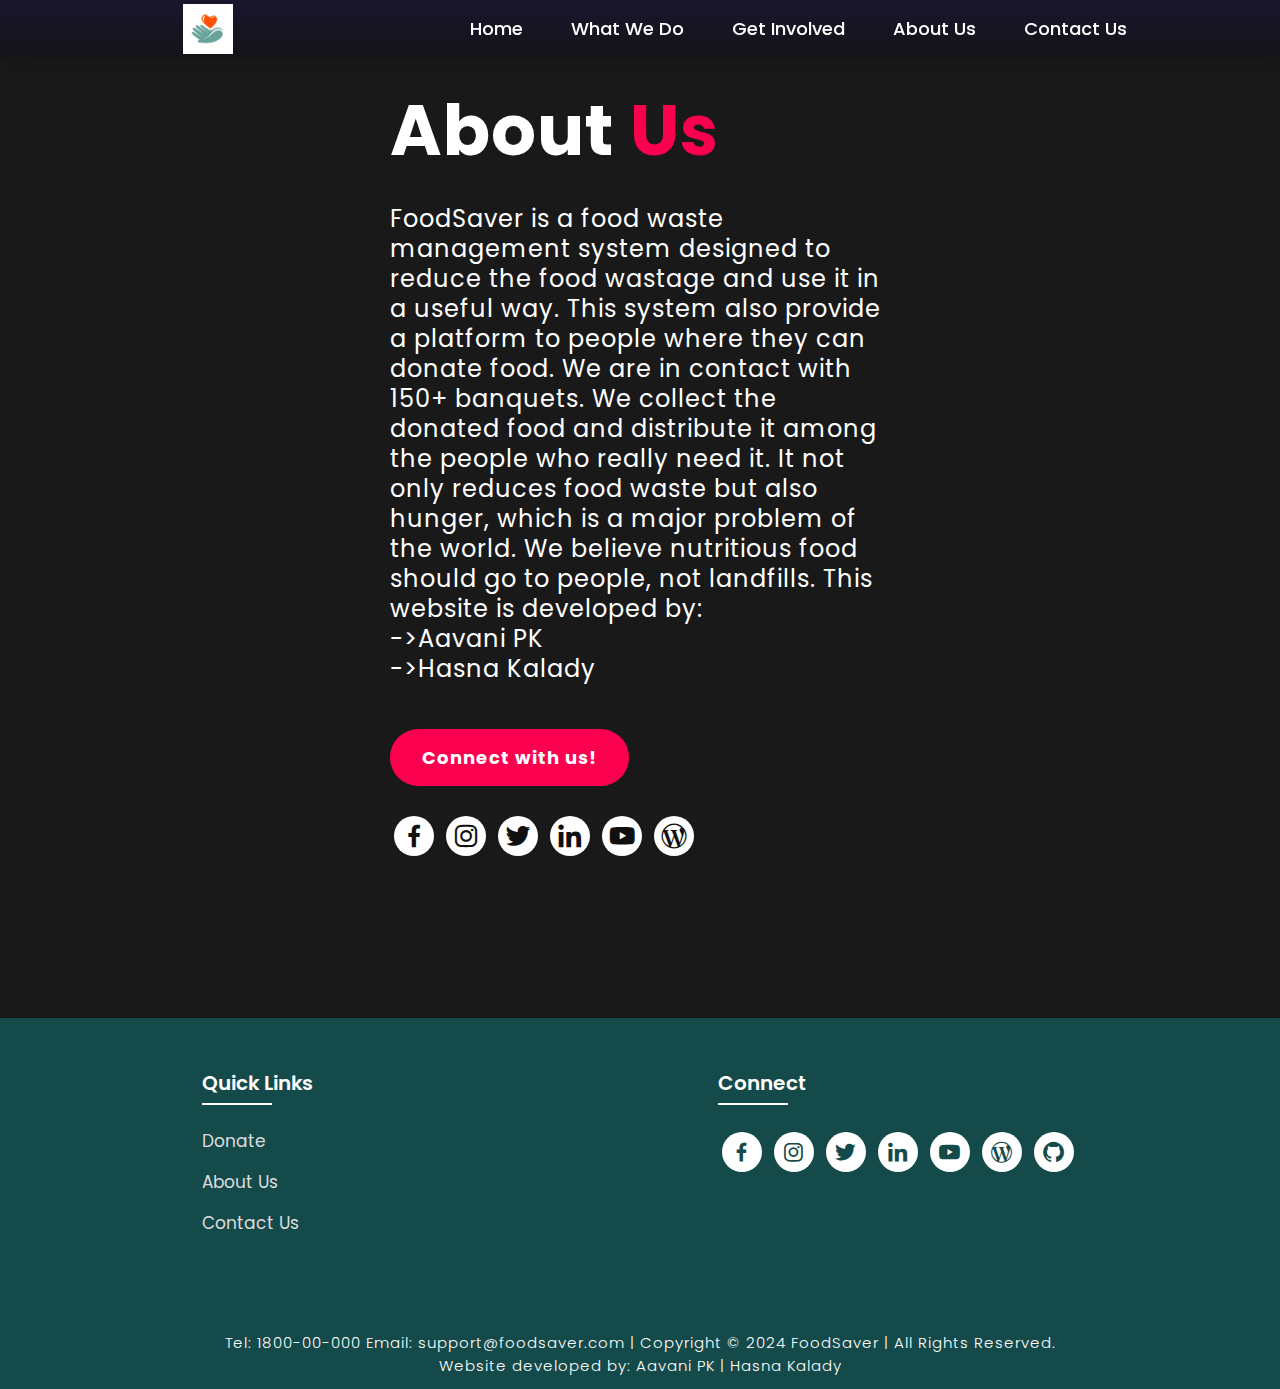
<file: about.html>
<!DOCTYPE html>
<html lang="en">
<head>
    <meta charset="UTF-8">
    <meta http-equiv="X-UA-Compatible" content="IE=edge">
    <meta name="viewport" content="width=device-width, initial-scale=1.0">
    <title>About Us</title>
    <link rel="icon" href="./files/logo.png">
    <link rel="stylesheet" type="text/css" href="css/style.css">
    <link rel="preconnect" href="https://fonts.googleapis.com">
    <link rel="preconnect" href="https://fonts.gstatic.com" crossorigin>
    <link href="https://fonts.googleapis.com/css2?family=Paytone+One&family=Poppins:wght@100;200;300;400;500;600;700;800;900&display=swap" rel="stylesheet">
    <link rel="stylesheet"
    href="https://unpkg.com/boxicons@latest/css/boxicons.min.css">
    
</head>
<body class="aboutbody">
    <nav>
        <img src="./files/logo.png" class="logo" alt="Logo" title="FoodSaver">
        
        <ul class="navbar">
            <li>
                <a href="./index.html">Home</a>
                <a href="./index.html#fwmanage">What We Do</a>
                <a href="./register.html">Get Involved</a>
                <a href="./about.html">About Us</a>
                <a href="./contact.html">Contact Us</a>
            </li>
        </ul>
    </nav>
        
    <section class="about">
           <div class="main">
            <div class="abt-text">
                <h1>About <span>Us</span></h1>
                <p>FoodSaver is a food waste management system designed to reduce the food wastage and use it in a useful way. This system also provide a platform to people where they can donate food. We are in contact with 150+ banquets. We collect the donated food and distribute it among the people who really need it. It not only reduces food waste but also hunger, which is a major problem of the world. We believe nutritious food should go to people, not landfills. This website is developed by: <br> ->Aavani PK <br> ->Hasna Kalady </p>
                <a href="" class="connectbtn" target="_blank">Connect with us!</a>

                <div class="connect-section">

                    <div class="social-icons">
                        <a href="" target="_blank"><i class='bx bxl-facebook'></i></a>
                        <a href="" target="_blank"><i class='bx bxl-instagram' ></i></a>
                        <a href="" target="_blank"><i class='bx bxl-twitter' ></i></a>
                        <a href="" target="_blank"><i class='bx bxl-linkedin' ></i></a>
                        <a href="" target="_blank"><i class='bx bxl-youtube' ></i></a>
                        <a href="" target="_blank"><i class='bx bxl-wordpress' ></i></a>
                    </div>

                </div>
            </div>
            

           </div>
           

    </section>


    <!-- Footer -->

<!-- Footer -->

<section class="footer">
    <div class="foot">
        <div class="footer-content">
            
            <div class="footlinks">
                <h4>Quick Links</h4>
                <ul>
                    <li><a href="./register.html">Donate</a></li>
                    <li><a href="./about.html">About Us</a></li>
                    <li><a href="./contact.html">Contact Us</a></li>
                </ul>
            </div>

            <div class="footlinks">
                <h4>Connect</h4>
                <div class="social">
                    <a href="" target="_blank"><i class='bx bxl-facebook'></i></a>
                    <a href="" target="_blank"><i class='bx bxl-instagram' ></i></a>
                    <a href="" target="_blank"><i class='bx bxl-twitter' ></i></a>
                    <a href="" target="_blank"><i class='bx bxl-linkedin' ></i></a>
                    <a href="" target="_blank"><i class='bx bxl-youtube' ></i></a>
                    <a href="" target="_blank"><i class='bx bxl-wordpress' ></i></a>
                    <a href="" target="_blank"><i class='bx bxl-github'></i></a>
                </div>
            </div>
            
        </div>
    </div>

    <div class="end">
        <p>Tel: 1800-00-000 Email: support@foodsaver.com | Copyright © 2024 FoodSaver | All Rights Reserved. <br>Website developed by: Aavani PK | Hasna Kalady </p>
    </div>
</section>

</body>
</html>
</file>
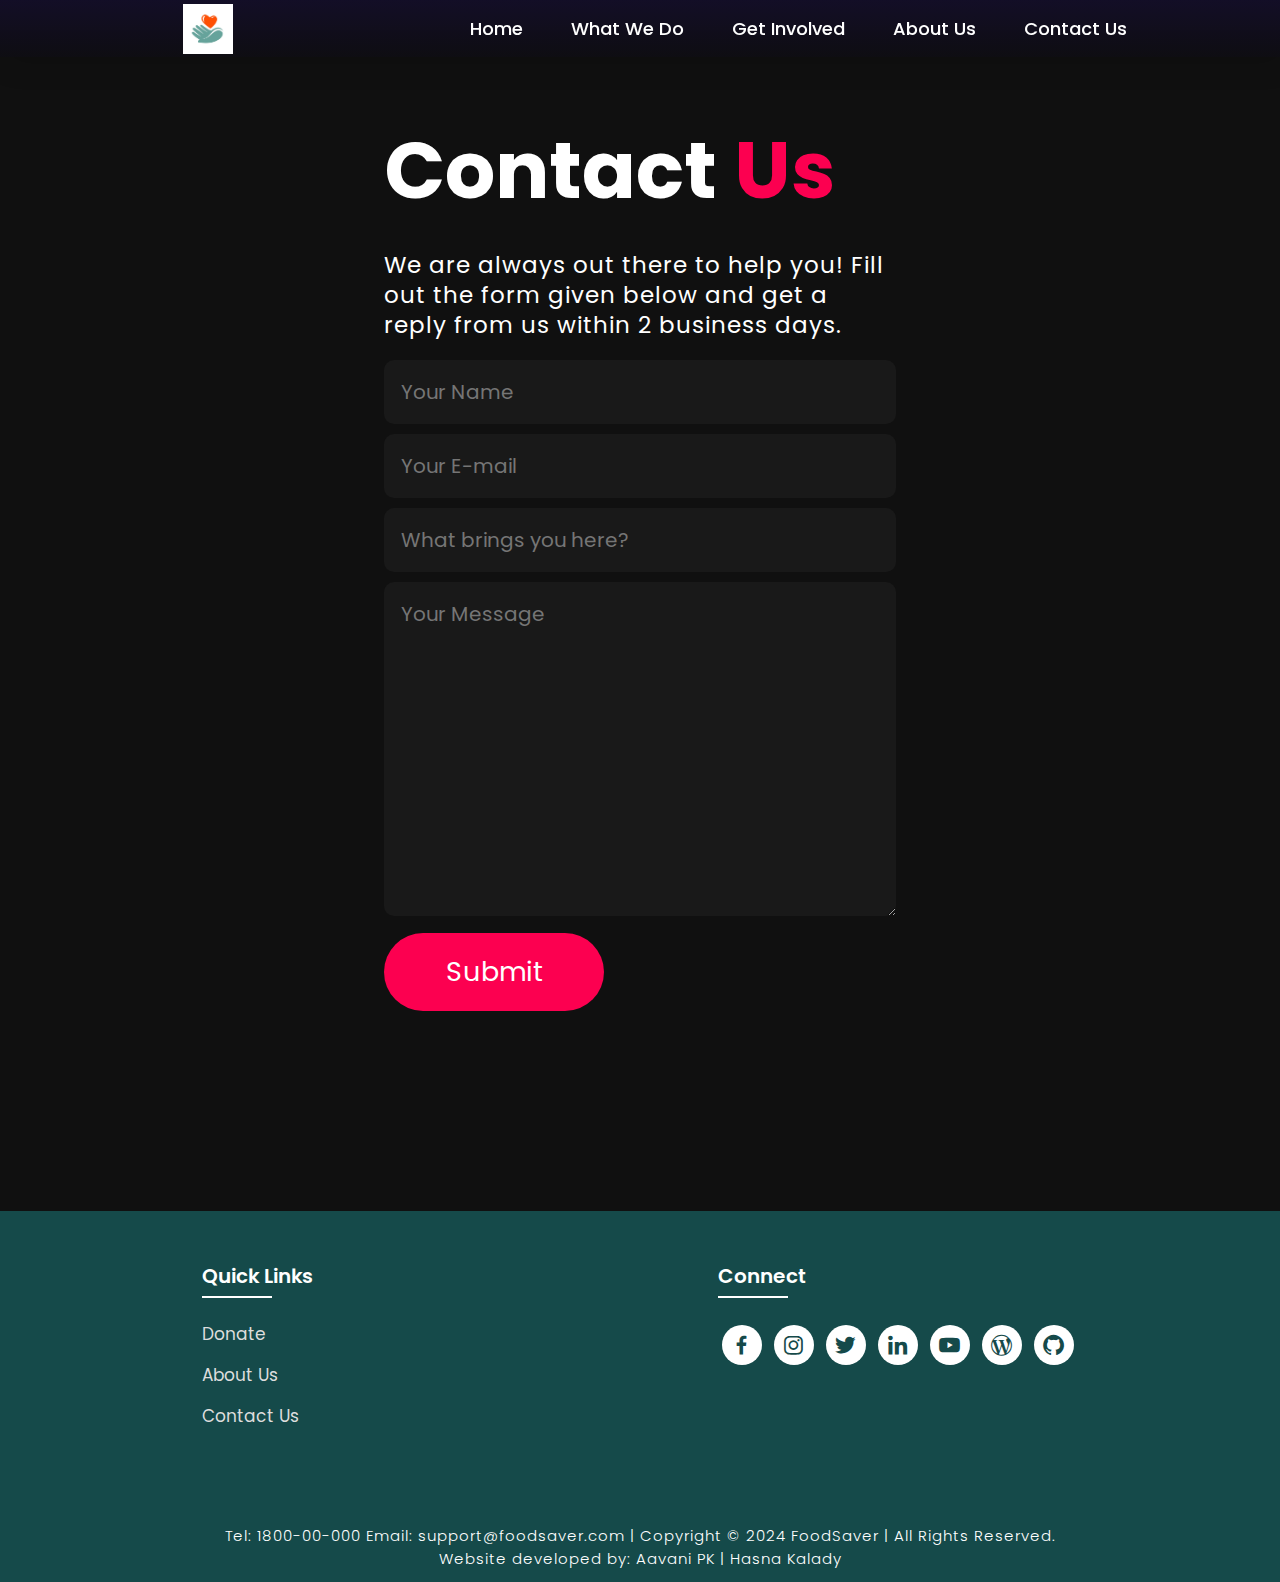
<file: contact.html>
<!DOCTYPE html>
<html lang="en">
<head>
    <meta charset="UTF-8">
    <meta http-equiv="X-UA-Compatible" content="IE=edge">
    <meta name="viewport" content="width=device-width, initial-scale=1.0">
    <title>Contact Us</title>
    <link rel="icon" href="./files/logo.png">
    <link rel="stylesheet" type="text/css" href="css/style.css">
    <link rel="preconnect" href="https://fonts.googleapis.com">
    <link rel="preconnect" href="https://fonts.gstatic.com" crossorigin>
    <link href="https://fonts.googleapis.com/css2?family=Paytone+One&family=Poppins:wght@100;200;300;400;500;600;700;800;900&display=swap" rel="stylesheet">   
    <link rel="stylesheet"
    href="https://unpkg.com/boxicons@latest/css/boxicons.min.css">
    
</head>

<body class="contactbody">
    <nav>
        <img src="./files/logo.png" class="logo" alt="Logo" title="FoodSaver">
        
        <ul class="navbar">
            <li>
                <a href="./index.html">Home</a>
                <a href="./index.html#fwmanage">What We Do</a>
                <a href="./register.html">Get Involved</a>
                <a href="./about.html">About Us</a>
                <a href="./contact.html">Contact Us</a>
            </li>
        </ul>
    </nav>

        <section class="contact">
            <div class="contact-form">
                <h1>Contact <span>Us</span></h1>
                <p>We are always out there to help you! Fill out the form given below and get a reply from us within 2 business days.</p>
            <form action="">
                <input type="text" name="myname" placeholder="Your Name" required>
                <input type="email" name="email" placeholder="Your E-mail" required>
                <input type="text" name="subject" placeholder="What brings you here?" required>
                <textarea name="message" cols="30" rows="10" placeholder="Your Message" required></textarea>
                <input type="submit" value="Submit" class="submit-btn">
            </form>
            </div>
            
        </section>

<!-- Footer -->

<section class="footer">
    <div class="foot">
        <div class="footer-content">
            
            <div class="footlinks">
                <h4>Quick Links</h4>
                <ul>
                    <li><a href="./register.html">Donate</a></li>
                    <li><a href="./about.html">About Us</a></li>
                    <li><a href="./contact.html">Contact Us</a></li>
                </ul>
            </div>

            <div class="footlinks">
                <h4>Connect</h4>
                <div class="social">
                    <a href="" target="_blank"><i class='bx bxl-facebook'></i></a>
                    <a href="" target="_blank"><i class='bx bxl-instagram' ></i></a>
                    <a href="" target="_blank"><i class='bx bxl-twitter' ></i></a>
                    <a href="" target="_blank"><i class='bx bxl-linkedin' ></i></a>
                    <a href="" target="_blank"><i class='bx bxl-youtube' ></i></a>
                    <a href="" target="_blank"><i class='bx bxl-wordpress' ></i></a>
                    <a href="" target="_blank"><i class='bx bxl-github'></i></a>
                </div>
            </div>
            
        </div>
    </div>

    <div class="end">
        <p>Tel: 1800-00-000 Email: support@foodsaver.com | Copyright © 2024 FoodSaver | All Rights Reserved. <br>Website developed by: Aavani PK | Hasna Kalady</p>
    </div>
</section>

</body>
</html>
</file>
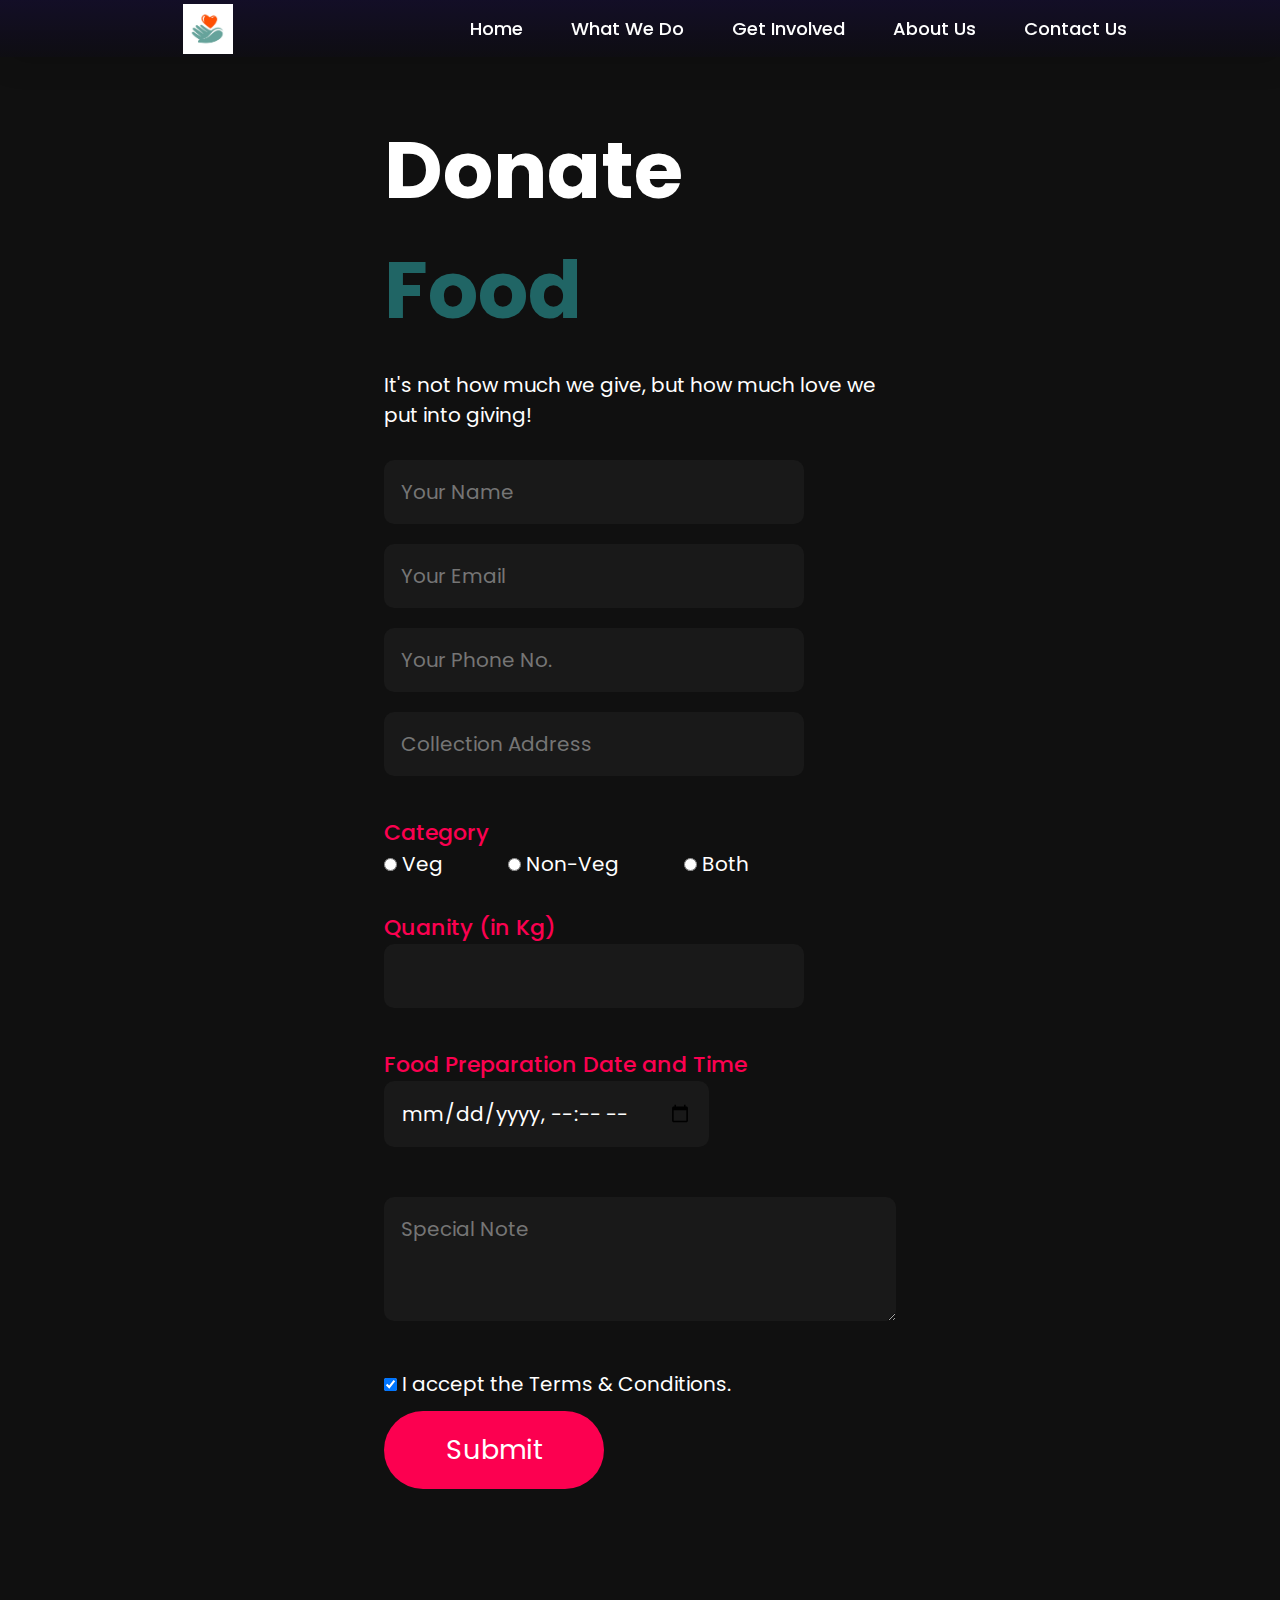
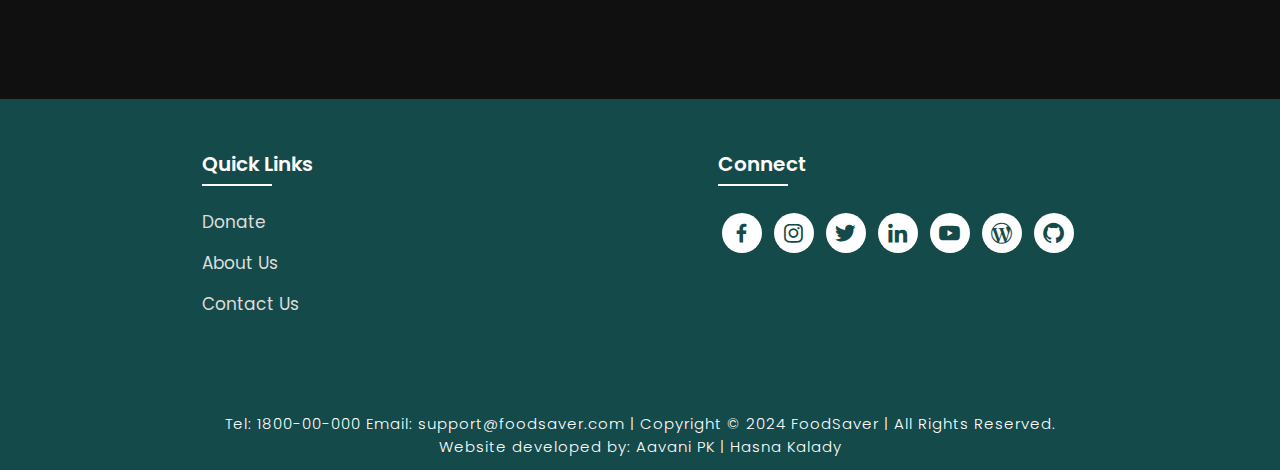
<file: register.html>
<!DOCTYPE html>
<html lang="en">
<head>
    <meta charset="UTF-8">
    <meta http-equiv="X-UA-Compatible" content="IE=edge">
    <meta name="viewport" content="width=device-width, initial-scale=1.0">
    <title>Donate Food</title>
    <link rel="icon" href="./files/logo.png">
    <link rel="stylesheet" type="text/css" href="css/style.css">
    <link rel="preconnect" href="https://fonts.googleapis.com">
    <link rel="preconnect" href="https://fonts.gstatic.com" crossorigin>
    <link href="https://fonts.googleapis.com/css2?family=Paytone+One&family=Poppins:wght@100;200;300;400;500;600;700;800;900&display=swap" rel="stylesheet">
    <link rel="stylesheet"
    href="https://unpkg.com/boxicons@latest/css/boxicons.min.css">
</head>
<body class="register-body">

    <nav>
        <img src="./files/logo.png" class="logo" alt="Logo" title="FoodSaver">
        
        <ul class="navbar">
            <li>
                <a href="./index.html">Home</a>
                <a href="./index.html#fwmanage">What We Do</a>
                <a href="./register.html">Get Involved</a>
                <a href="./about.html">About Us</a>
                <a href="./contact.html">Contact Us</a>
            </li>
        </ul>
    </nav>

    <section class="registration">
        <div class="register-form">
            <h1>Donate <span>Food</span></h1>
            <p>It's not how much we give, but how much love we put into giving!</p> <br>
            <form action="" onsubmit="return validateform()">

            <input type="text" name="myname1" placeholder="Your Name" id="name" required>
            <input type="email" name="myemail" placeholder="Your Email" id="" required>
            <input type="tel" name="myphone" placeholder="Your Phone No." id="phonenum" required>
            <input type="text" name="myadd" placeholder="Collection Address" id="" required>
            <h4>Category</h4>
            <input type="radio" name="myfood" id="" required> Veg &nbsp; &nbsp; &nbsp; &nbsp; &nbsp; &nbsp; 
            <input type="radio" name="myfood" id=""> Non-Veg &nbsp; &nbsp; &nbsp; &nbsp; &nbsp; &nbsp; 
            <input type="radio" name="myfood" id=""> Both 
            <h4>Quanity (in Kg)</h4>
            <input type="number" name="quantity" id="">
            <h4>Food Preparation Date and Time</h4>
            <input type="datetime-local" name="fooddate" id="" required> <br> <br>
            <textarea name="note" id="" cols="2" rows="3" placeholder="Special Note"></textarea>
            <br><br>
            <input type="checkbox" name="t&c" id="" checked required> I accept the Terms & Conditions.
            <br>
            <input type="submit" value="Submit" class="submitbtn">

        </form>
        </div>
    </section>

<!-- Footer -->

<section class="footer">
    <div class="foot">
        <div class="footer-content">
            
            <div class="footlinks">
                <h4>Quick Links</h4>
                <ul>
                    <li><a href="./register.html">Donate</a></li>
                    <li><a href="./about.html">About Us</a></li>
                    <li><a href="./contact.html">Contact Us</a></li>
                </ul>
            </div>

            <div class="footlinks">
                <h4>Connect</h4>
                <div class="social">
                    <a href="" target="_blank"><i class='bx bxl-facebook'></i></a>
                    <a href="" target="_blank"><i class='bx bxl-instagram' ></i></a>
                    <a href="" target="_blank"><i class='bx bxl-twitter' ></i></a>
                    <a href="" target="_blank"><i class='bx bxl-linkedin' ></i></a>
                    <a href="" target="_blank"><i class='bx bxl-youtube' ></i></a>
                    <a href="" target="_blank"><i class='bx bxl-wordpress' ></i></a>
                    <a href="" target="_blank"><i class='bx bxl-github'></i></a>
                </div>
            </div>
            
        </div>
    </div>

    <div class="end">
        <p>Tel: 1800-00-000 Email: support@foodsaver.com | Copyright © 2024 FoodSaver | All Rights Reserved. <br>Website developed by: Aavani PK | Hasna Kalady </p>
    </div>
</section>

<!-- Javascript -->
<script>
    function validateform(){ 
        var tel=document.getElementById("phonenum").value;  

        if(tel.length<10){  
            alert("Phone number must be of atleast 10 digits!");  
            return false;  
        } else if(isNaN(tel)){
            alert("Phone number should not include character!");
            return false;
        }
        return true;
}  
</script>

</body>
</html>
</file>
<file: css/style.css>
*{
    padding:0;
    margin:0;
    box-sizing:border-box;
    font-family:'Poppins',sans-serif;
    text-decoration: none;
    list-style: none;
    scroll-behavior: smooth;
}
/* Default styles for larger screens */
.container-box {
    display: flex;
    flex-wrap: wrap;
    justify-content: space-around;
}

/* Styles for smaller screens */
@media (max-width: 768px) {
    .container-box {
        flex-direction: column;
        align-items: center;
    }

    .navbar {
        flex-direction: column;
        align-items: center;
    }

    .navbar a {
        display: block;
        margin: 10px 0;
    }
}



@media (max-width: 480px) {
    .container {
        width: 100%;
        padding: 10px;
    }
}


/* Home page */

.banner{
    width:100%;
    height: 100vh;
    overflow: hidden;
    display: flex;
    justify-content: center;
    align-items: center;
}

.banner img{
    position: absolute;
    top: 0;
    left: 0;
    object-fit: cover;
    width: 100%;
    height: 100%;
    pointer-events: none;
}

.content{
    position: relative;
    z-index: 1;
    width: 100%;
    height: 100vh;
    background-image: linear-gradient(rgba(1, 0, 5, 0.6),rgba(4, 1, 17, 0.6));



}

nav{
    width: 100%;
    position: fixed;
    backdrop-filter: blur(10px);
    background-image: linear-gradient(rgba(34, 9, 133, 0.2),rgba(11, 8, 24, 0.3));
    box-shadow: 5px 5px 30px rgba(0, 0, 0, 15%);
    display: flex;
    align-items: center;
    justify-content: space-around;
}

nav .logo{
    width: 50px;
    height: 50px;
    margin-left: 8%;
}

nav ul li{
    list-style: none;
    display: inline-block;
    margin-left: 40px;
}

.navbar{
    display: flex;
    margin-right: 4vh;
    padding: 15px;
}

.navbar a{
    color: white;
    font-size: 18px;
    padding: 10px 22px;
    border-radius: 4px;
    font-weight: 500;   
    text-decoration: none;
    transition: ease 0.40s;
}

.navbar a:hover,.navbar a.active{

    color: black;
    background: white;
    box-shadow: 5px 10px 30px rgb(85 85 85 / 20%);
    border-radius: 5px;
    
}

nav ul li a{
    text-decoration: none;
    color: rgb(255, 255, 255);
    font-size: 17px;
}

.title{
    text-decoration: none;
    /* display: inline-block; */
    font-size: 4vh;
    color: rgb(255, 255, 255);
    padding: 14px 17px;
    margin-top: 32vh;
    text-align: center;
    vertical-align: center;
}

.title h1{
    font-size: 10vh;
    text-shadow: 2px black;
    transition: ease 0.3s;
}

.title h1:hover{
    color:transparent;
    -webkit-text-stroke: 1px white;
    
}

.button{
    display: inline-block;
    margin-top:5vh;
    font-size: 25px;
    padding: 10px 30px;
    color: rgb(21, 74, 74);
    /* background-color:rgb(164, 44, 44); */
    box-shadow: 5px 10px 30px rgba(0, 0, 0, 0.4);
    background-color: white;
    border-radius: 20px;
    text-decoration: none;
    transition: ease 0.30s;
}

.button:hover{
    transform: scale(1.1);

}


.text h2{
    font-size: 40px;
    font-weight: 650;
    margin-top: 40px;
    margin-bottom: 10px;
    line-height: 2;
    text-align: center;
}

.rowitems{
    display: flex;
    align-items: center;
    text-align: center;
    margin-top: 10px;
    margin-left: 30px ;
    margin-right: 30px;
    margin-bottom:10px ;
}

.container-box{
    border-radius: 5px;
    padding: 50px 10px;
    transition: all 0.7s ease 0s;
}


.container-box h4{
    font-size: 20px;
    margin-bottom: 5px;
    font-weight: 500;
}
.container-box h4 span{
    color: #fc0050;
    font-weight:600;
}
.container-box img{
    width: auto;
    height: 400px;
    padding: 20px;
}


.container-box:hover{
    transform: translateY(2px);
    box-shadow: 5px 20px 50px rgba(78, 78, 78, 0.1);
    border: 1px solid transparent;
    border-radius: 0px;
}



.fwm-title{
    text-align: center;
}

.fwm-title h2{
    font-size: 40px;
    font-weight: 650;
    padding-top: 75px;
    padding-bottom: 10px;
    line-height: 2;
}

.fwm-content{
    display: flex;
    justify-content: space-around;
    flex-wrap: wrap;
}

.image{
    position: relative;
    transition: all 0.3s cubic-bezier(0.445,0.05,0.55,0.95);
    cursor: pointer;
    filter: brightness(95%);
}

.image img{
    width: 100%;
    height: 500px;
    border-radius: 30px;
}

.image h3{
    color: white;
    position: absolute;
    font-size: 30px;
    font-weight: 600;
    text-align: center;
    top: 10px;
    right: 20px;
}

.dest-content{
    display: flex;
    flex-wrap: wrap;
    justify-content: space-between;
    align-items: center;
    padding-top: 15px;
    margin-bottom: 50px;
}

.location h4{
    font-size: 25px;
    letter-spacing: 1px;
    font-weight: 600;
    margin-bottom: 2px;
}

.pac-details li{
    font-size: 19px;
    color: #4c4c4c;
    margin-left: 15px;
    margin-bottom: 2px;
    list-style-type: disc;
}

.image:hover{
    filter: brightness(120%);
    transform: scale(1.03);
}





/* Newsletter */

.newsletter{
    display: flex;
    flex-wrap: wrap;
    align-items: center;
    justify-content: space-around;
}

.newstext h2{
    margin-top: 100px;
    font-size: 38px;
}

.newstext p{
    font-size: 20px;
    color: #4c4c4c;
}

.newsletter form{
    margin-top: 100px;
    width: 100%;
    position: relative;
}

.newsletter form input:first-child{
    display: inline-block;
    /* width: 300px; */
    font-size: 17px;
    outline: none;
    border: none;
    border-radius: 20px;
    padding: 20px 150px 20px 30px;
    box-shadow: 5px 10px 30px rgb(85 85 85 / 20%);
}

.newsletter form input:last-child{
    display: inline-block;
    position: absolute;
    outline: none;
    border: 2px solid transparent;
    border-radius: 20px;
    color: white;
    background-color: rgb(21, 74, 74);
    padding: 14px 30px;
    cursor: pointer;
    font-size: 17px;
    font-weight: 450;
    top: 6px;
    right: 6px;
    transition: ease 0.30s;
}

.newsletter form input:last-child:hover{
    border: 2px solid rgb(21, 74, 74);
    background-color: white;
    color: rgb(21, 74, 74);
}


/* Footer */

.footer{
    margin-top: 80px;
    background-color: rgb(21, 74, 74);
}

.foot{
    padding: 20px 0;
}

.footer-content{
    display: flex;
    flex-wrap: wrap;
    justify-content: space-around;
    
}

.footlinks h4{
    margin-top: 30px;
    font-size: 20px;
    font-weight: 600;
    color: white;
    margin-bottom: 30px;
    position: relative;
}


.footlinks h4::before{
    content: "";
    position: absolute;
    height: 2px;
    width: 70px;
    left: 0;
    bottom: -7px;
    background: white;
}

.footlinks ul li{
    margin-bottom: 15px;
}

.footlinks ul li a{
    font-size: 17px;
    color: #dddddd;
    display: block;
    transition: ease 0.30s;
}

.footlinks ul li a:hover{
    transform: translate(6px);
    color: white;
}

.social a{
    font-size: 25px;
    margin: 4px;
    height: 40px;
    width: 40px;
    color: rgb(21, 74, 74);
    background-color: white;
    display: inline-flex;
    justify-content: center;
    align-items: center;
    border-radius: 20px;
    transition: ease 0.30s;
}

.social a:hover{
    transform: scale(1.2);
}

.end{
    text-align: center;
    padding-top: 60px;
    padding-bottom: 12px;
}

.end p{
    font-size: 15px;
    color: white;
    letter-spacing: 1px;
    font-weight: 300;
}

/* About Us */

.aboutbody{
    background-color: #191919;
}

.about{
    width: 100%;
    padding: 78px 0px;
}

.about img{
    height: auto;
    width: 400px;
}

.abt-text{
    width: 500px;
}

.abt-text h1{
    font-size: 70px;
    color: white;
    margin-bottom: 20px;
    letter-spacing: 1px;
}

.abt-text h1 span{
    color: #fc0050;
    letter-spacing: 1px;
}

.abt-text p{
    color: white;
    font-size: 24px;
    margin-bottom: 45px;
    line-height: 30px;
    letter-spacing: 1px;
}

.main{
    width: 1130px;
    max-width: 95%;
    margin: 0 auto;
    display: flex;
    align-items: center;
    justify-content: space-around;
}

.connectbtn{
    display: inline-block;
    background-color: #fc0050;
    font-size: 18px;
    color: white;
    font-weight: bold;
    padding: 13px 30px;
    border-radius: 30px;
    transition: ease 0.4s;
    border: 2px solid transparent;
    letter-spacing: 1px;
}

.connectbtn:hover{
    background-color: transparent;
    border: 2px solid #fc0050;
    transform: scale(1.1);
}

.connect-section{
    margin-top: 26px;
}


.social-icons a{
    height: 40px;
    width: 40px;
    margin: 4px;
    font-size: 30px;
    color: #101010;
    background-color: white;
    border-radius: 20px;
    display: inline-flex;
    justify-content: center;
    align-items: center;
    transition: ease 0.30s;
}

.social-icons a:hover{
    transform: scale(1.2);
}

/* Contact Us */

.contactbody{
    background-color: #101010;
    background-repeat: no-repeat;
    background-size: cover;
    
}

.contact{
    padding: 110px 30%;
    height: 100%;
    min-height: 100vh;
}

.contact-form h1{
    font-size: 80px;
    color: white;
    margin-bottom: 20px;
}

.contact-form h1 span{
    color:#fc0050;
}

.contact-form p{
    color: white;
    line-height: 30px;
    letter-spacing: 1px;
    font-size: 23px;
    margin-bottom: 20px;
}


.contact-form form input,form textarea{
    width: 100%;
    padding: 17px;
    border: none;
    outline: none;
    background-color: #191919;
    font-size: 20px;
    color: white;
    margin-bottom: 10px;
    border-radius: 10px;
}

.contact-form form .submit-btn{
    display: inline-block;
    background-color: #fc0050;
    font-size: 27px;
    font-weight: 600px;
    border: 2px solid transparent;
    border-radius: 40px;
    width: 220px;
    cursor: pointer;
    transition: ease 0.30s;

}

.contact-form form .submit-btn:hover{
    border: 2px solid #fc0050;
    background-color: transparent;
    transform: scale(1.1);

}

/* Donation Register Form */

.register-body{
    background-color: #101010;
    background-repeat: no-repeat;
    background-size: cover;

}

.registration{
    padding: 110px 30%;
    height: 100%;
    min-height: 100vh;
}

.register-form h1{
    font-size: 80px;
    color: white;
    margin-bottom: 20px;
}
.register-form h1 span{
    color: rgb(32, 101, 101);
}

.register-form{
    color: white;
    font-size: 20px;
}

.register-form form input{
    color: white;
    padding: 17px;
    background-color: #191919;
    font-size: 20px;
    outline: none;
    border: none;
    border-radius: 10px;
    margin-bottom: 20px;
    
}
.register-form h4{
    font-size: 22px;
    font-weight: 500;
    margin-top: 20px;
    color: #fc0050;
}


.register-form form .submitbtn{
    display: inline-block;
    background-color: #fc0050;
    font-size: 27px;
    font-weight: 600px;
    border: 2px solid transparent;
    border-radius: 60px;
    width: 220px;
    cursor: pointer;
    transition: ease 0.30s;
}

.register-form form .submitbtn:hover{
    border: 2px solid #fc0050;
    background-color: transparent;
    transform: scale(1.1);
}
</file>
